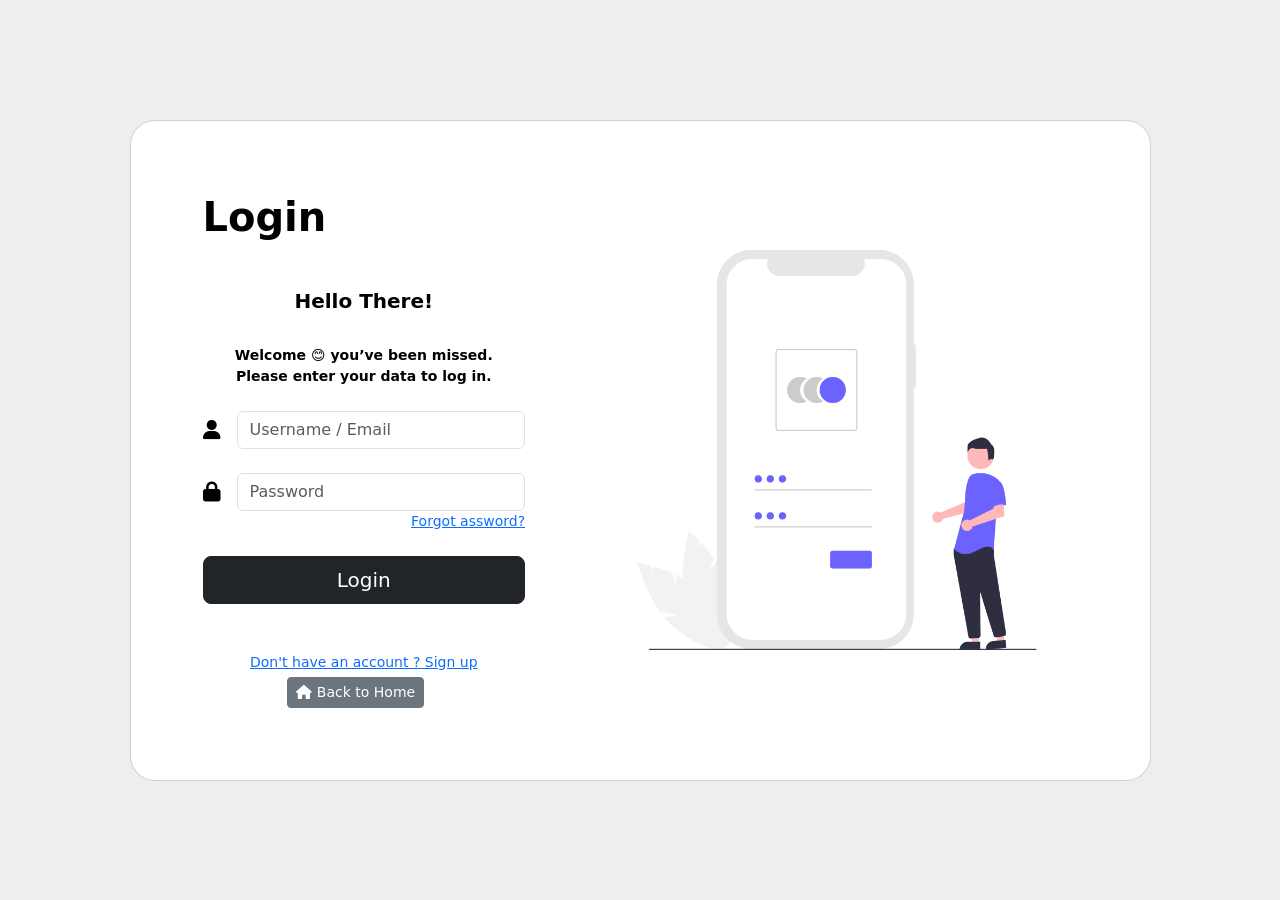
<file: pages/user-login.html>
<!DOCTYPE html>
<html lang="en">
<head>
    <meta charset="UTF-8">
    <meta name="viewport" content="width=device-width, initial-scale=1.0">
    <title>Login</title>
    <!-- Bootstrap CSS -->
    <link href="https://cdn.jsdelivr.net/npm/bootstrap@5.3.3/dist/css/bootstrap.min.css" rel="stylesheet" integrity="sha384-QWTKZyjpPEjISv5WaRU9OFeRpok6YctnYmDr5pNlyT2bRjXh0JMhjY6hW+ALEwIH" crossorigin="anonymous">

    <!-- Font Awesome -->
    <link href="https://cdnjs.cloudflare.com/ajax/libs/font-awesome/6.0.0-beta3/css/all.min.css" rel="stylesheet">
</head>
<body>

    <section class="vh-100" style="background-color: #eee;">
        <div class="container h-100">
            <div class="row d-flex justify-content-center align-items-center h-100">
                <div class="col-lg-12 col-xl-11">
                    <div class="card text-black" style="border-radius: 25px;">
                        <div class="card-body p-md-5">
                            <div class="row justify-content-center">

                                <div class="col-md-10 col-lg-6 col-xl-5 order-2 order-lg-1">
                                    <p class="text-start h1 fw-bold mb-5 mx-1 mx-md-4 mt-4">Login</p>

                                    <div class="d-flex justify-content-center mx-4 mb-3 mb-lg-4">
                                        <h5 class="fw-bold">Hello There!</h5>
                                    </div>
                                    <div class="d-flex justify-content-center mx-4 mb-3 mb-lg-4">
                                        <small class="text-center fw-bold">Welcome 😊 you’ve been missed.<br />Please enter your data to log in.</small>
                                    </div>

                                    <form class="mx-1 mx-md-4" action="../index.html" method="POST" id="login-form">
                                        <div class="d-flex flex-row align-items-center mb-4">
                                            <i class="fa-solid fa-user fa-lg me-3"></i>
                                            <div class="form-outline flex-fill mb-0">
                                                <input type="text" id="email" class="form-control" placeholder="Username / Email" required />
                                            </div>
                                        </div>
                                        <div class="d-flex flex-row align-items-center mb-0">
                                            <i class="fa-solid fa-lock fa-lg me-3"></i>
                                            <div class="form-outline flex-fill mb-0">
                                                <input type="password" id="password" class="form-control" placeholder="Password" required/>
                                            </div>
                                        </div>
                                        <div class="d-flex flex-row justify-content-end mb-4">
                                            <small><a href="./user-register.html">Forgot assword?</a></small>
                                        </div>
                                        
                                        <div class="d-grid gap-2 mb-4">
                                            <button  type="submit" class="btn btn-dark btn-lg mb-4">Login</button>
                                        </div>
                                    </form>
                                    <div class="d-flex justify-content-center mx-4 mb-1">
                                        <small><a href="./user-register.html">Don't have an account ? Sign up</a></small>
                                    </div>

                                    <!-- Back to Home -->
                                    <div class="d-flex justify-content-center mx-4 mb-3 mb-lg-4">
                                        <a href="../index.html" class="btn btn-sm btn-secondary me-3">
                                            <i class="fa-solid fa-house"></i> Back to Home
                                        </a>
                                    </div>

                                </div>
                                <div class="col-md-10 col-lg-6 col-xl-7 d-flex align-items-center order-1 order-lg-2">
                                    <img src="../images/login.png" class="img-fluid" alt="Sample image">
                                </div>
                            </div>
                        </div>
                    </div>
                </div>
            </div>
        </div>
    </section>
    

    <!-- Bootstrap js -->
    <script src="https://cdn.jsdelivr.net/npm/bootstrap@5.3.3/dist/js/bootstrap.bundle.min.js" integrity="sha384-YvpcrYf0tY3lHB60NNkmXc5s9fDVZLESaAA55NDzOxhy9GkcIdslK1eN7N6jIeHz" crossorigin="anonymous"></script>

    <!-- Validation -->
    <script>
        document.getElementById('login-form').addEventListener('submit', function(event) {
            // const username = document.getElementById('username').value;
            const email = document.getElementById('email').value;
            const password = document.getElementById('password').value;

            if (!email || !password) {
                alert("All fields are required!");
                event.preventDefault(); // Prevent form submission
            }
        });
    </script>  
</body>
</html>
</file>
